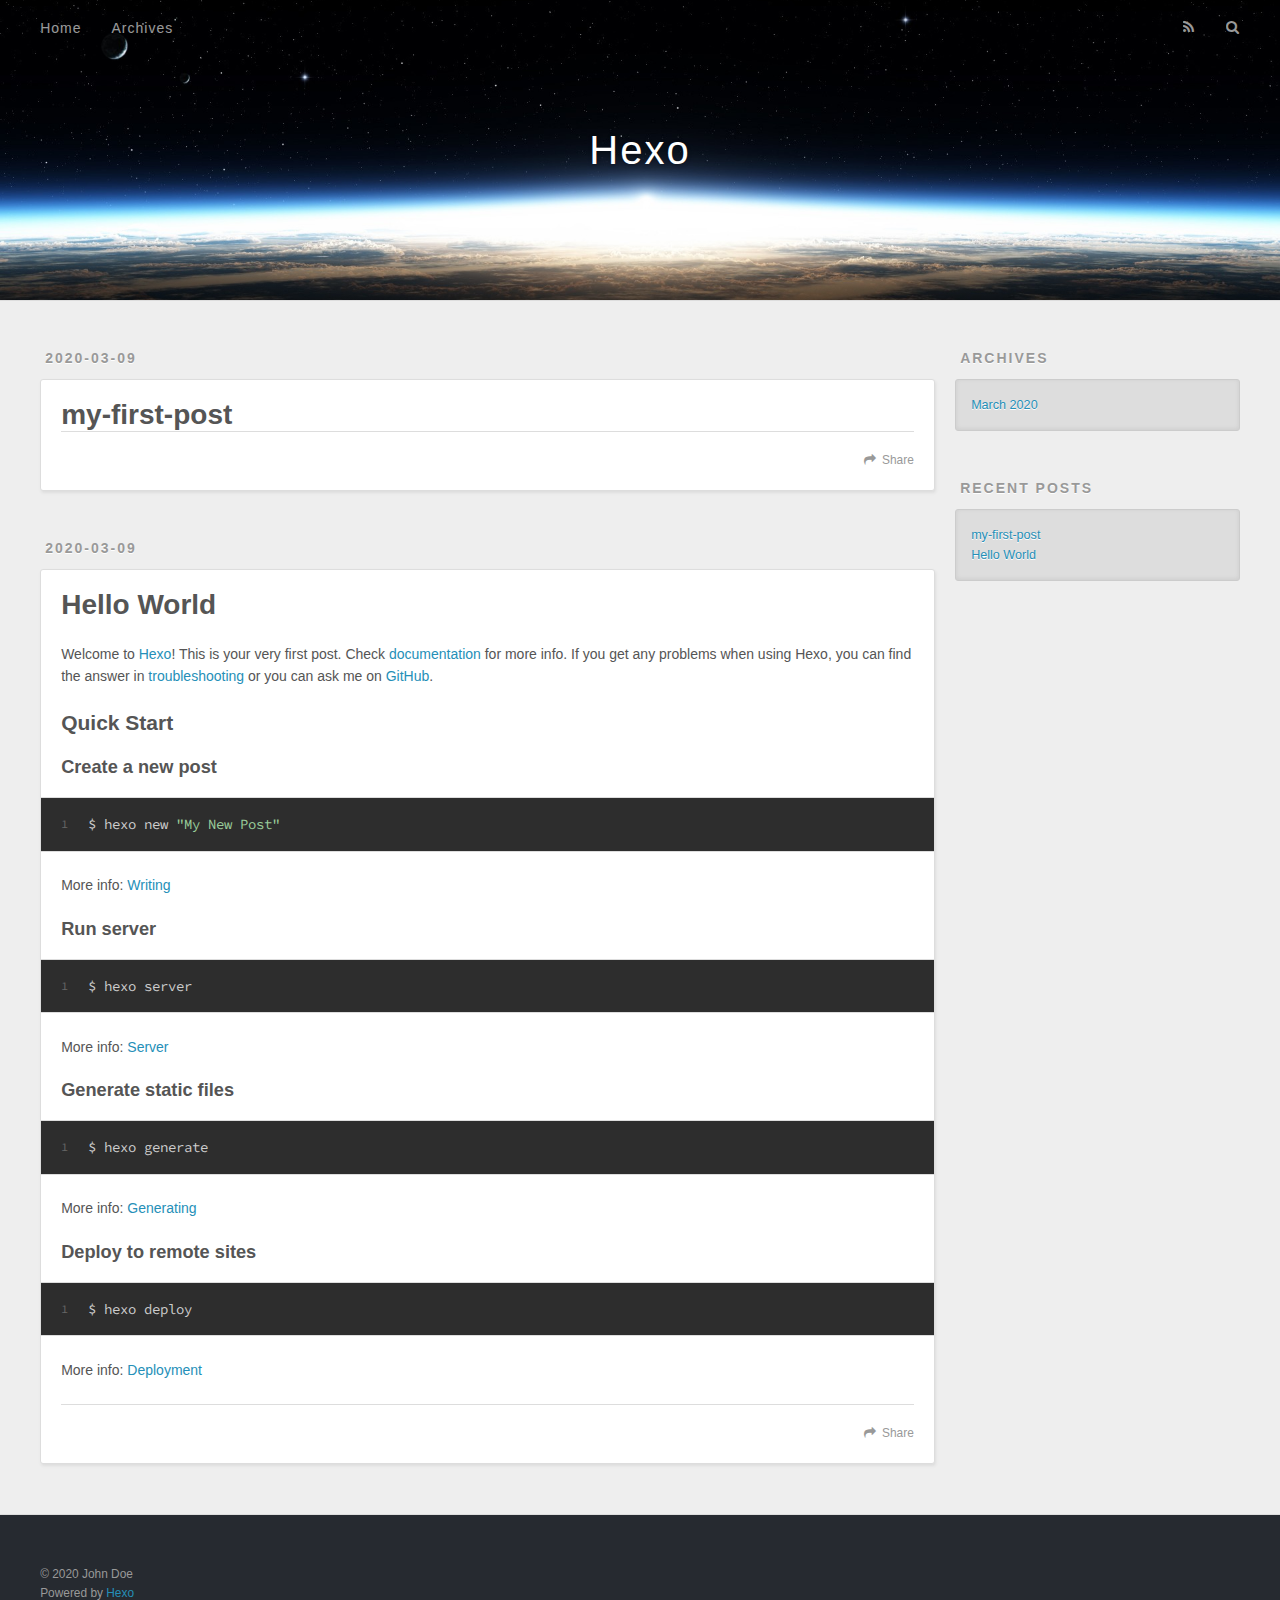
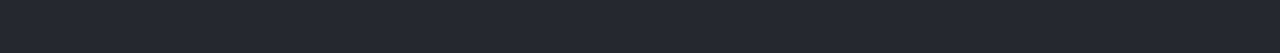
<file: index.html>
<!DOCTYPE html>
<html>
<head>
  <meta charset="utf-8">
  

  
  <title>Hexo</title>
  <meta name="viewport" content="width=device-width, initial-scale=1, maximum-scale=1">
  <meta property="og:type" content="website">
<meta property="og:title" content="Hexo">
<meta property="og:url" content="http://yoursite.com/index.html">
<meta property="og:site_name" content="Hexo">
<meta property="og:locale" content="en_US">
<meta property="article:author" content="John Doe">
<meta name="twitter:card" content="summary">
  
    <link rel="alternate" href="/atom.xml" title="Hexo" type="application/atom+xml">
  
  
    <link rel="icon" href="/favicon.png">
  
  
    <link href="//fonts.googleapis.com/css?family=Source+Code+Pro" rel="stylesheet" type="text/css">
  
  
<link rel="stylesheet" href="/css/style.css">

<meta name="generator" content="Hexo 4.2.0"></head>

<body>
  <div id="container">
    <div id="wrap">
      <header id="header">
  <div id="banner"></div>
  <div id="header-outer" class="outer">
    <div id="header-title" class="inner">
      <h1 id="logo-wrap">
        <a href="/" id="logo">Hexo</a>
      </h1>
      
    </div>
    <div id="header-inner" class="inner">
      <nav id="main-nav">
        <a id="main-nav-toggle" class="nav-icon"></a>
        
          <a class="main-nav-link" href="/">Home</a>
        
          <a class="main-nav-link" href="/archives">Archives</a>
        
      </nav>
      <nav id="sub-nav">
        
          <a id="nav-rss-link" class="nav-icon" href="/atom.xml" title="RSS Feed"></a>
        
        <a id="nav-search-btn" class="nav-icon" title="Search"></a>
      </nav>
      <div id="search-form-wrap">
        <form action="//google.com/search" method="get" accept-charset="UTF-8" class="search-form"><input type="search" name="q" class="search-form-input" placeholder="Search"><button type="submit" class="search-form-submit">&#xF002;</button><input type="hidden" name="sitesearch" value="http://yoursite.com"></form>
      </div>
    </div>
  </div>
</header>
      <div class="outer">
        <section id="main">
  
    <article id="post-my-first-post" class="article article-type-post" itemscope itemprop="blogPost">
  <div class="article-meta">
    <a href="/2020/03/09/my-first-post/" class="article-date">
  <time datetime="2020-03-09T02:50:46.000Z" itemprop="datePublished">2020-03-09</time>
</a>
    
  </div>
  <div class="article-inner">
    
    
      <header class="article-header">
        
  
    <h1 itemprop="name">
      <a class="article-title" href="/2020/03/09/my-first-post/">my-first-post</a>
    </h1>
  

      </header>
    
    <div class="article-entry" itemprop="articleBody">
      
        
      
    </div>
    <footer class="article-footer">
      <a data-url="http://yoursite.com/2020/03/09/my-first-post/" data-id="ck7jyp0we0001h4p4hf518ulb" class="article-share-link">Share</a>
      
      
    </footer>
  </div>
  
</article>


  
    <article id="post-hello-world" class="article article-type-post" itemscope itemprop="blogPost">
  <div class="article-meta">
    <a href="/2020/03/09/hello-world/" class="article-date">
  <time datetime="2020-03-09T02:29:30.949Z" itemprop="datePublished">2020-03-09</time>
</a>
    
  </div>
  <div class="article-inner">
    
    
      <header class="article-header">
        
  
    <h1 itemprop="name">
      <a class="article-title" href="/2020/03/09/hello-world/">Hello World</a>
    </h1>
  

      </header>
    
    <div class="article-entry" itemprop="articleBody">
      
        <p>Welcome to <a href="https://hexo.io/" target="_blank" rel="noopener">Hexo</a>! This is your very first post. Check <a href="https://hexo.io/docs/" target="_blank" rel="noopener">documentation</a> for more info. If you get any problems when using Hexo, you can find the answer in <a href="https://hexo.io/docs/troubleshooting.html" target="_blank" rel="noopener">troubleshooting</a> or you can ask me on <a href="https://github.com/hexojs/hexo/issues" target="_blank" rel="noopener">GitHub</a>.</p>
<h2 id="Quick-Start"><a href="#Quick-Start" class="headerlink" title="Quick Start"></a>Quick Start</h2><h3 id="Create-a-new-post"><a href="#Create-a-new-post" class="headerlink" title="Create a new post"></a>Create a new post</h3><figure class="highlight bash"><table><tr><td class="gutter"><pre><span class="line">1</span><br></pre></td><td class="code"><pre><span class="line">$ hexo new <span class="string">"My New Post"</span></span><br></pre></td></tr></table></figure>

<p>More info: <a href="https://hexo.io/docs/writing.html" target="_blank" rel="noopener">Writing</a></p>
<h3 id="Run-server"><a href="#Run-server" class="headerlink" title="Run server"></a>Run server</h3><figure class="highlight bash"><table><tr><td class="gutter"><pre><span class="line">1</span><br></pre></td><td class="code"><pre><span class="line">$ hexo server</span><br></pre></td></tr></table></figure>

<p>More info: <a href="https://hexo.io/docs/server.html" target="_blank" rel="noopener">Server</a></p>
<h3 id="Generate-static-files"><a href="#Generate-static-files" class="headerlink" title="Generate static files"></a>Generate static files</h3><figure class="highlight bash"><table><tr><td class="gutter"><pre><span class="line">1</span><br></pre></td><td class="code"><pre><span class="line">$ hexo generate</span><br></pre></td></tr></table></figure>

<p>More info: <a href="https://hexo.io/docs/generating.html" target="_blank" rel="noopener">Generating</a></p>
<h3 id="Deploy-to-remote-sites"><a href="#Deploy-to-remote-sites" class="headerlink" title="Deploy to remote sites"></a>Deploy to remote sites</h3><figure class="highlight bash"><table><tr><td class="gutter"><pre><span class="line">1</span><br></pre></td><td class="code"><pre><span class="line">$ hexo deploy</span><br></pre></td></tr></table></figure>

<p>More info: <a href="https://hexo.io/docs/one-command-deployment.html" target="_blank" rel="noopener">Deployment</a></p>

      
    </div>
    <footer class="article-footer">
      <a data-url="http://yoursite.com/2020/03/09/hello-world/" data-id="ck7jyp0w80000h4p4awagh8jk" class="article-share-link">Share</a>
      
      
    </footer>
  </div>
  
</article>


  




</section>
        
          <aside id="sidebar">
  
    

  
    

  
    
  
    
  <div class="widget-wrap">
    <h3 class="widget-title">Archives</h3>
    <div class="widget">
      <ul class="archive-list"><li class="archive-list-item"><a class="archive-list-link" href="/archives/2020/03/">March 2020</a></li></ul>
    </div>
  </div>


  
    
  <div class="widget-wrap">
    <h3 class="widget-title">Recent Posts</h3>
    <div class="widget">
      <ul>
        
          <li>
            <a href="/2020/03/09/my-first-post/">my-first-post</a>
          </li>
        
          <li>
            <a href="/2020/03/09/hello-world/">Hello World</a>
          </li>
        
      </ul>
    </div>
  </div>

  
</aside>
        
      </div>
      <footer id="footer">
  
  <div class="outer">
    <div id="footer-info" class="inner">
      &copy; 2020 John Doe<br>
      Powered by <a href="http://hexo.io/" target="_blank">Hexo</a>
    </div>
  </div>
</footer>
    </div>
    <nav id="mobile-nav">
  
    <a href="/" class="mobile-nav-link">Home</a>
  
    <a href="/archives" class="mobile-nav-link">Archives</a>
  
</nav>
    

<script src="//ajax.googleapis.com/ajax/libs/jquery/2.0.3/jquery.min.js"></script>


  
<link rel="stylesheet" href="/fancybox/jquery.fancybox.css">

  
<script src="/fancybox/jquery.fancybox.pack.js"></script>




<script src="/js/script.js"></script>




  </div>
</body>
</html>
</file>
<file: css/style.css>
body {
  width: 100%;
}
body:before,
body:after {
  content: "";
  display: table;
}
body:after {
  clear: both;
}
html,
body,
div,
span,
applet,
object,
iframe,
h1,
h2,
h3,
h4,
h5,
h6,
p,
blockquote,
pre,
a,
abbr,
acronym,
address,
big,
cite,
code,
del,
dfn,
em,
img,
ins,
kbd,
q,
s,
samp,
small,
strike,
strong,
sub,
sup,
tt,
var,
dl,
dt,
dd,
ol,
ul,
li,
fieldset,
form,
label,
legend,
table,
caption,
tbody,
tfoot,
thead,
tr,
th,
td {
  margin: 0;
  padding: 0;
  border: 0;
  outline: 0;
  font-weight: inherit;
  font-style: inherit;
  font-family: inherit;
  font-size: 100%;
  vertical-align: baseline;
}
body {
  line-height: 1;
  color: #000;
  background: #fff;
}
ol,
ul {
  list-style: none;
}
table {
  border-collapse: separate;
  border-spacing: 0;
  vertical-align: middle;
}
caption,
th,
td {
  text-align: left;
  font-weight: normal;
  vertical-align: middle;
}
a img {
  border: none;
}
input,
button {
  margin: 0;
  padding: 0;
}
input::-moz-focus-inner,
button::-moz-focus-inner {
  border: 0;
  padding: 0;
}
@font-face {
  font-family: FontAwesome;
  font-style: normal;
  font-weight: normal;
  src: url("fonts/fontawesome-webfont.eot?v=#4.0.3");
  src: url("fonts/fontawesome-webfont.eot?#iefix&v=#4.0.3") format("embedded-opentype"), url("fonts/fontawesome-webfont.woff?v=#4.0.3") format("woff"), url("fonts/fontawesome-webfont.ttf?v=#4.0.3") format("truetype"), url("fonts/fontawesome-webfont.svg#fontawesomeregular?v=#4.0.3") format("svg");
}
html,
body,
#container {
  height: 100%;
}
body {
  background: #eee;
  font: 14px -apple-system, BlinkMacSystemFont, "Segoe UI", "Roboto", "Oxygen", "Ubuntu", "Cantarell", "Fira Sans", "Droid Sans", "Helvetica Neue", sans-serif;
  -webkit-text-size-adjust: 100%;
}
.outer {
  max-width: 1220px;
  margin: 0 auto;
  padding: 0 20px;
}
.outer:before,
.outer:after {
  content: "";
  display: table;
}
.outer:after {
  clear: both;
}
.inner {
  display: inline;
  float: left;
  width: 98.33333333333333%;
  margin: 0 0.833333333333333%;
}
.left,
.alignleft {
  float: left;
}
.right,
.alignright {
  float: right;
}
.clear {
  clear: both;
}
#container {
  position: relative;
}
.mobile-nav-on {
  overflow: hidden;
}
#wrap {
  height: 100%;
  width: 100%;
  position: absolute;
  top: 0;
  left: 0;
  -webkit-transition: 0.2s ease-out;
  -moz-transition: 0.2s ease-out;
  -ms-transition: 0.2s ease-out;
  transition: 0.2s ease-out;
  z-index: 1;
  background: #eee;
}
.mobile-nav-on #wrap {
  left: 280px;
}
@media screen and (min-width: 768px) {
  #main {
    display: inline;
    float: left;
    width: 73.33333333333333%;
    margin: 0 0.833333333333333%;
  }
}
.article-date,
.article-category-link,
.archive-year,
.widget-title {
  text-decoration: none;
  text-transform: uppercase;
  letter-spacing: 2px;
  color: #999;
  margin-bottom: 1em;
  margin-left: 5px;
  line-height: 1em;
  text-shadow: 0 1px #fff;
  font-weight: bold;
}
.article-inner,
.archive-article-inner {
  background: #fff;
  -webkit-box-shadow: 1px 2px 3px #ddd;
  box-shadow: 1px 2px 3px #ddd;
  border: 1px solid #ddd;
  border-radius: 3px;
}
.article-entry h1,
.widget h1 {
  font-size: 2em;
}
.article-entry h2,
.widget h2 {
  font-size: 1.5em;
}
.article-entry h3,
.widget h3 {
  font-size: 1.3em;
}
.article-entry h4,
.widget h4 {
  font-size: 1.2em;
}
.article-entry h5,
.widget h5 {
  font-size: 1em;
}
.article-entry h6,
.widget h6 {
  font-size: 1em;
  color: #999;
}
.article-entry hr,
.widget hr {
  border: 1px dashed #ddd;
}
.article-entry strong,
.widget strong {
  font-weight: bold;
}
.article-entry em,
.widget em,
.article-entry cite,
.widget cite {
  font-style: italic;
}
.article-entry sup,
.widget sup,
.article-entry sub,
.widget sub {
  font-size: 0.75em;
  line-height: 0;
  position: relative;
  vertical-align: baseline;
}
.article-entry sup,
.widget sup {
  top: -0.5em;
}
.article-entry sub,
.widget sub {
  bottom: -0.2em;
}
.article-entry small,
.widget small {
  font-size: 0.85em;
}
.article-entry acronym,
.widget acronym,
.article-entry abbr,
.widget abbr {
  border-bottom: 1px dotted;
}
.article-entry ul,
.widget ul,
.article-entry ol,
.widget ol,
.article-entry dl,
.widget dl {
  margin: 0 20px;
  line-height: 1.6em;
}
.article-entry ul ul,
.widget ul ul,
.article-entry ol ul,
.widget ol ul,
.article-entry ul ol,
.widget ul ol,
.article-entry ol ol,
.widget ol ol {
  margin-top: 0;
  margin-bottom: 0;
}
.article-entry ul,
.widget ul {
  list-style: disc;
}
.article-entry ol,
.widget ol {
  list-style: decimal;
}
.article-entry dt,
.widget dt {
  font-weight: bold;
}
#header {
  height: 300px;
  position: relative;
  border-bottom: 1px solid #ddd;
}
#header:before,
#header:after {
  content: "";
  position: absolute;
  left: 0;
  right: 0;
  height: 40px;
}
#header:before {
  top: 0;
  background: -webkit-linear-gradient(rgba(0,0,0,0.2), transparent);
  background: -moz-linear-gradient(rgba(0,0,0,0.2), transparent);
  background: -ms-linear-gradient(rgba(0,0,0,0.2), transparent);
  background: linear-gradient(rgba(0,0,0,0.2), transparent);
}
#header:after {
  bottom: 0;
  background: -webkit-linear-gradient(transparent, rgba(0,0,0,0.2));
  background: -moz-linear-gradient(transparent, rgba(0,0,0,0.2));
  background: -ms-linear-gradient(transparent, rgba(0,0,0,0.2));
  background: linear-gradient(transparent, rgba(0,0,0,0.2));
}
#header-outer {
  height: 100%;
  position: relative;
}
#header-inner {
  position: relative;
  overflow: hidden;
}
#banner {
  position: absolute;
  top: 0;
  left: 0;
  width: 100%;
  height: 100%;
  background: url("images/banner.jpg") center #000;
  -webkit-background-size: cover;
  -moz-background-size: cover;
  background-size: cover;
  z-index: -1;
}
#header-title {
  text-align: center;
  height: 40px;
  position: absolute;
  top: 50%;
  left: 0;
  margin-top: -20px;
}
#logo,
#subtitle {
  text-decoration: none;
  color: #fff;
  font-weight: 300;
  text-shadow: 0 1px 4px rgba(0,0,0,0.3);
}
#logo {
  font-size: 40px;
  line-height: 40px;
  letter-spacing: 2px;
}
#subtitle {
  font-size: 16px;
  line-height: 16px;
  letter-spacing: 1px;
}
#subtitle-wrap {
  margin-top: 16px;
}
#main-nav {
  float: left;
  margin-left: -15px;
}
.nav-icon,
.main-nav-link {
  float: left;
  color: #fff;
  opacity: 0.6;
  text-decoration: none;
  text-shadow: 0 1px rgba(0,0,0,0.2);
  -webkit-transition: opacity 0.2s;
  -moz-transition: opacity 0.2s;
  -ms-transition: opacity 0.2s;
  transition: opacity 0.2s;
  display: block;
  padding: 20px 15px;
}
.nav-icon:hover,
.main-nav-link:hover {
  opacity: 1;
}
.nav-icon {
  font-family: FontAwesome;
  text-align: center;
  font-size: 14px;
  width: 14px;
  height: 14px;
  padding: 20px 15px;
  position: relative;
  cursor: pointer;
}
.main-nav-link {
  font-weight: 300;
  letter-spacing: 1px;
}
@media screen and (max-width: 479px) {
  .main-nav-link {
    display: none;
  }
}
#main-nav-toggle {
  display: none;
}
#main-nav-toggle:before {
  content: "\f0c9";
}
@media screen and (max-width: 479px) {
  #main-nav-toggle {
    display: block;
  }
}
#sub-nav {
  float: right;
  margin-right: -15px;
}
#nav-rss-link:before {
  content: "\f09e";
}
#nav-search-btn:before {
  content: "\f002";
}
#search-form-wrap {
  position: absolute;
  top: 15px;
  width: 150px;
  height: 30px;
  right: -150px;
  opacity: 0;
  -webkit-transition: 0.2s ease-out;
  -moz-transition: 0.2s ease-out;
  -ms-transition: 0.2s ease-out;
  transition: 0.2s ease-out;
}
#search-form-wrap.on {
  opacity: 1;
  right: 0;
}
@media screen and (max-width: 479px) {
  #search-form-wrap {
    width: 100%;
    right: -100%;
  }
}
.search-form {
  position: absolute;
  top: 0;
  left: 0;
  right: 0;
  background: #fff;
  padding: 5px 15px;
  border-radius: 15px;
  -webkit-box-shadow: 0 0 10px rgba(0,0,0,0.3);
  box-shadow: 0 0 10px rgba(0,0,0,0.3);
}
.search-form-input {
  border: none;
  background: none;
  color: #555;
  width: 100%;
  font: 13px -apple-system, BlinkMacSystemFont, "Segoe UI", "Roboto", "Oxygen", "Ubuntu", "Cantarell", "Fira Sans", "Droid Sans", "Helvetica Neue", sans-serif;
  outline: none;
}
.search-form-input::-webkit-search-results-decoration,
.search-form-input::-webkit-search-cancel-button {
  -webkit-appearance: none;
}
.search-form-submit {
  position: absolute;
  top: 50%;
  right: 10px;
  margin-top: -7px;
  font: 13px FontAwesome;
  border: none;
  background: none;
  color: #bbb;
  cursor: pointer;
}
.search-form-submit:hover,
.search-form-submit:focus {
  color: #777;
}
.article {
  margin: 50px 0;
}
.article-inner {
  overflow: hidden;
}
.article-meta:before,
.article-meta:after {
  content: "";
  display: table;
}
.article-meta:after {
  clear: both;
}
.article-date {
  float: left;
}
.article-category {
  float: left;
  line-height: 1em;
  color: #ccc;
  text-shadow: 0 1px #fff;
  margin-left: 8px;
}
.article-category:before {
  content: "\2022";
}
.article-category-link {
  margin: 0 12px 1em;
}
.article-header {
  padding: 20px 20px 0;
}
.article-title {
  text-decoration: none;
  font-size: 2em;
  font-weight: bold;
  color: #555;
  line-height: 1.1em;
  -webkit-transition: color 0.2s;
  -moz-transition: color 0.2s;
  -ms-transition: color 0.2s;
  transition: color 0.2s;
}
a.article-title:hover {
  color: #258fb8;
}
.article-entry {
  color: #555;
  padding: 0 20px;
}
.article-entry:before,
.article-entry:after {
  content: "";
  display: table;
}
.article-entry:after {
  clear: both;
}
.article-entry p,
.article-entry table {
  line-height: 1.6em;
  margin: 1.6em 0;
}
.article-entry h1,
.article-entry h2,
.article-entry h3,
.article-entry h4,
.article-entry h5,
.article-entry h6 {
  font-weight: bold;
}
.article-entry h1,
.article-entry h2,
.article-entry h3,
.article-entry h4,
.article-entry h5,
.article-entry h6 {
  line-height: 1.1em;
  margin: 1.1em 0;
}
.article-entry a {
  color: #258fb8;
  text-decoration: none;
}
.article-entry a:hover {
  text-decoration: underline;
}
.article-entry ul,
.article-entry ol,
.article-entry dl {
  margin-top: 1.6em;
  margin-bottom: 1.6em;
}
.article-entry img,
.article-entry video {
  max-width: 100%;
  height: auto;
  display: block;
  margin: auto;
}
.article-entry iframe {
  border: none;
}
.article-entry table {
  width: 100%;
  border-collapse: collapse;
  border-spacing: 0;
}
.article-entry th {
  font-weight: bold;
  border-bottom: 3px solid #ddd;
  padding-bottom: 0.5em;
}
.article-entry td {
  border-bottom: 1px solid #ddd;
  padding: 10px 0;
}
.article-entry blockquote {
  font-family: Georgia, "Times New Roman", serif;
  font-size: 1.4em;
  margin: 1.6em 20px;
  text-align: center;
}
.article-entry blockquote footer {
  font-size: 14px;
  margin: 1.6em 0;
  font-family: -apple-system, BlinkMacSystemFont, "Segoe UI", "Roboto", "Oxygen", "Ubuntu", "Cantarell", "Fira Sans", "Droid Sans", "Helvetica Neue", sans-serif;
}
.article-entry blockquote footer cite:before {
  content: "—";
  padding: 0 0.5em;
}
.article-entry .pullquote {
  text-align: left;
  width: 45%;
  margin: 0;
}
.article-entry .pullquote.left {
  margin-left: 0.5em;
  margin-right: 1em;
}
.article-entry .pullquote.right {
  margin-right: 0.5em;
  margin-left: 1em;
}
.article-entry .caption {
  color: #999;
  display: block;
  font-size: 0.9em;
  margin-top: 0.5em;
  position: relative;
  text-align: center;
}
.article-entry .video-container {
  position: relative;
  padding-top: 56.25%;
  height: 0;
  overflow: hidden;
}
.article-entry .video-container iframe,
.article-entry .video-container object,
.article-entry .video-container embed {
  position: absolute;
  top: 0;
  left: 0;
  width: 100%;
  height: 100%;
  margin-top: 0;
}
.article-more-link a {
  display: inline-block;
  line-height: 1em;
  padding: 6px 15px;
  border-radius: 15px;
  background: #eee;
  color: #999;
  text-shadow: 0 1px #fff;
  text-decoration: none;
}
.article-more-link a:hover {
  background: #258fb8;
  color: #fff;
  text-decoration: none;
  text-shadow: 0 1px #1e7293;
}
.article-footer {
  font-size: 0.85em;
  line-height: 1.6em;
  border-top: 1px solid #ddd;
  padding-top: 1.6em;
  margin: 0 20px 20px;
}
.article-footer:before,
.article-footer:after {
  content: "";
  display: table;
}
.article-footer:after {
  clear: both;
}
.article-footer a {
  color: #999;
  text-decoration: none;
}
.article-footer a:hover {
  color: #555;
}
.article-tag-list-item {
  float: left;
  margin-right: 10px;
}
.article-tag-list-link:before {
  content: "#";
}
.article-comment-link {
  float: right;
}
.article-comment-link:before {
  content: "\f075";
  font-family: FontAwesome;
  padding-right: 8px;
}
.article-share-link {
  cursor: pointer;
  float: right;
  margin-left: 20px;
}
.article-share-link:before {
  content: "\f064";
  font-family: FontAwesome;
  padding-right: 6px;
}
#article-nav {
  position: relative;
}
#article-nav:before,
#article-nav:after {
  content: "";
  display: table;
}
#article-nav:after {
  clear: both;
}
@media screen and (min-width: 768px) {
  #article-nav {
    margin: 50px 0;
  }
  #article-nav:before {
    width: 8px;
    height: 8px;
    position: absolute;
    top: 50%;
    left: 50%;
    margin-top: -4px;
    margin-left: -4px;
    content: "";
    border-radius: 50%;
    background: #ddd;
    -webkit-box-shadow: 0 1px 2px #fff;
    box-shadow: 0 1px 2px #fff;
  }
}
.article-nav-link-wrap {
  text-decoration: none;
  text-shadow: 0 1px #fff;
  color: #999;
  -webkit-box-sizing: border-box;
  -moz-box-sizing: border-box;
  box-sizing: border-box;
  margin-top: 50px;
  text-align: center;
  display: block;
}
.article-nav-link-wrap:hover {
  color: #555;
}
@media screen and (min-width: 768px) {
  .article-nav-link-wrap {
    width: 50%;
    margin-top: 0;
  }
}
@media screen and (min-width: 768px) {
  #article-nav-newer {
    float: left;
    text-align: right;
    padding-right: 20px;
  }
}
@media screen and (min-width: 768px) {
  #article-nav-older {
    float: right;
    text-align: left;
    padding-left: 20px;
  }
}
.article-nav-caption {
  text-transform: uppercase;
  letter-spacing: 2px;
  color: #ddd;
  line-height: 1em;
  font-weight: bold;
}
#article-nav-newer .article-nav-caption {
  margin-right: -2px;
}
.article-nav-title {
  font-size: 0.85em;
  line-height: 1.6em;
  margin-top: 0.5em;
}
.article-share-box {
  position: absolute;
  display: none;
  background: #fff;
  -webkit-box-shadow: 1px 2px 10px rgba(0,0,0,0.2);
  box-shadow: 1px 2px 10px rgba(0,0,0,0.2);
  border-radius: 3px;
  margin-left: -145px;
  overflow: hidden;
  z-index: 1;
}
.article-share-box.on {
  display: block;
}
.article-share-input {
  width: 100%;
  background: none;
  -webkit-box-sizing: border-box;
  -moz-box-sizing: border-box;
  box-sizing: border-box;
  font: 14px -apple-system, BlinkMacSystemFont, "Segoe UI", "Roboto", "Oxygen", "Ubuntu", "Cantarell", "Fira Sans", "Droid Sans", "Helvetica Neue", sans-serif;
  padding: 0 15px;
  color: #555;
  outline: none;
  border: 1px solid #ddd;
  border-radius: 3px 3px 0 0;
  height: 36px;
  line-height: 36px;
}
.article-share-links {
  background: #eee;
}
.article-share-links:before,
.article-share-links:after {
  content: "";
  display: table;
}
.article-share-links:after {
  clear: both;
}
.article-share-twitter,
.article-share-facebook,
.article-share-pinterest,
.article-share-google {
  width: 50px;
  height: 36px;
  display: block;
  float: left;
  position: relative;
  color: #999;
  text-shadow: 0 1px #fff;
}
.article-share-twitter:before,
.article-share-facebook:before,
.article-share-pinterest:before,
.article-share-google:before {
  font-size: 20px;
  font-family: FontAwesome;
  width: 20px;
  height: 20px;
  position: absolute;
  top: 50%;
  left: 50%;
  margin-top: -10px;
  margin-left: -10px;
  text-align: center;
}
.article-share-twitter:hover,
.article-share-facebook:hover,
.article-share-pinterest:hover,
.article-share-google:hover {
  color: #fff;
}
.article-share-twitter:before {
  content: "\f099";
}
.article-share-twitter:hover {
  background: #00aced;
  text-shadow: 0 1px #008abe;
}
.article-share-facebook:before {
  content: "\f09a";
}
.article-share-facebook:hover {
  background: #3b5998;
  text-shadow: 0 1px #2f477a;
}
.article-share-pinterest:before {
  content: "\f0d2";
}
.article-share-pinterest:hover {
  background: #cb2027;
  text-shadow: 0 1px #a21a1f;
}
.article-share-google:before {
  content: "\f0d5";
}
.article-share-google:hover {
  background: #dd4b39;
  text-shadow: 0 1px #be3221;
}
.article-gallery {
  background: #000;
  position: relative;
}
.article-gallery-photos {
  position: relative;
  overflow: hidden;
}
.article-gallery-img {
  display: none;
  max-width: 100%;
}
.article-gallery-img:first-child {
  display: block;
}
.article-gallery-img.loaded {
  position: absolute;
  display: block;
}
.article-gallery-img img {
  display: block;
  max-width: 100%;
  margin: 0 auto;
}
#comments {
  background: #fff;
  -webkit-box-shadow: 1px 2px 3px #ddd;
  box-shadow: 1px 2px 3px #ddd;
  padding: 20px;
  border: 1px solid #ddd;
  border-radius: 3px;
  margin: 50px 0;
}
#comments a {
  color: #258fb8;
}
.archives-wrap {
  margin: 50px 0;
}
.archives:before,
.archives:after {
  content: "";
  display: table;
}
.archives:after {
  clear: both;
}
.archive-year-wrap {
  margin-bottom: 1em;
}
.archives {
  -webkit-column-gap: 10px;
  -moz-column-gap: 10px;
  column-gap: 10px;
}
@media screen and (min-width: 480px) and (max-width: 767px) {
  .archives {
    -webkit-column-count: 2;
    -moz-column-count: 2;
    column-count: 2;
  }
}
@media screen and (min-width: 768px) {
  .archives {
    -webkit-column-count: 3;
    -moz-column-count: 3;
    column-count: 3;
  }
}
.archive-article {
  -webkit-column-break-inside: avoid;
  page-break-inside: avoid;
  overflow: hidden;
  break-inside: avoid-column;
}
.archive-article-inner {
  padding: 10px;
  margin-bottom: 15px;
}
.archive-article-title {
  text-decoration: none;
  font-weight: bold;
  color: #555;
  -webkit-transition: color 0.2s;
  -moz-transition: color 0.2s;
  -ms-transition: color 0.2s;
  transition: color 0.2s;
  line-height: 1.6em;
}
.archive-article-title:hover {
  color: #258fb8;
}
.archive-article-footer {
  margin-top: 1em;
}
.archive-article-date {
  color: #999;
  text-decoration: none;
  font-size: 0.85em;
  line-height: 1em;
  margin-bottom: 0.5em;
  display: block;
}
#page-nav {
  margin: 50px auto;
  background: #fff;
  -webkit-box-shadow: 1px 2px 3px #ddd;
  box-shadow: 1px 2px 3px #ddd;
  border: 1px solid #ddd;
  border-radius: 3px;
  text-align: center;
  color: #999;
  overflow: hidden;
}
#page-nav:before,
#page-nav:after {
  content: "";
  display: table;
}
#page-nav:after {
  clear: both;
}
#page-nav a,
#page-nav span {
  padding: 10px 20px;
  line-height: 1;
  height: 2ex;
}
#page-nav a {
  color: #999;
  text-decoration: none;
}
#page-nav a:hover {
  background: #999;
  color: #fff;
}
#page-nav .prev {
  float: left;
}
#page-nav .next {
  float: right;
}
#page-nav .page-number {
  display: inline-block;
}
@media screen and (max-width: 479px) {
  #page-nav .page-number {
    display: none;
  }
}
#page-nav .current {
  color: #555;
  font-weight: bold;
}
#page-nav .space {
  color: #ddd;
}
#footer {
  background: #262a30;
  padding: 50px 0;
  border-top: 1px solid #ddd;
  color: #999;
}
#footer a {
  color: #258fb8;
  text-decoration: none;
}
#footer a:hover {
  text-decoration: underline;
}
#footer-info {
  line-height: 1.6em;
  font-size: 0.85em;
}
.article-entry pre,
.article-entry .highlight {
  background: #2d2d2d;
  margin: 0 -20px;
  padding: 15px 20px;
  border-style: solid;
  border-color: #ddd;
  border-width: 1px 0;
  overflow: auto;
  color: #ccc;
  line-height: 22.400000000000002px;
}
.article-entry .highlight .gutter pre,
.article-entry .gist .gist-file .gist-data .line-numbers {
  color: #666;
  font-size: 0.85em;
}
.article-entry pre,
.article-entry code {
  font-family: "Source Code Pro", Consolas, Monaco, Menlo, Consolas, monospace;
}
.article-entry code {
  background: #eee;
  text-shadow: 0 1px #fff;
  padding: 0 0.3em;
}
.article-entry pre code {
  background: none;
  text-shadow: none;
  padding: 0;
}
.article-entry .highlight pre {
  border: none;
  margin: 0;
  padding: 0;
}
.article-entry .highlight table {
  margin: 0;
  width: auto;
}
.article-entry .highlight td {
  border: none;
  padding: 0;
}
.article-entry .highlight figcaption {
  font-size: 0.85em;
  color: #999;
  line-height: 1em;
  margin-bottom: 1em;
}
.article-entry .highlight figcaption:before,
.article-entry .highlight figcaption:after {
  content: "";
  display: table;
}
.article-entry .highlight figcaption:after {
  clear: both;
}
.article-entry .highlight figcaption a {
  float: right;
}
.article-entry .highlight .gutter pre {
  text-align: right;
  padding-right: 20px;
}
.article-entry .highlight .line {
  height: 22.400000000000002px;
}
.article-entry .highlight .line.marked {
  background: #515151;
}
.article-entry .gist {
  margin: 0 -20px;
  border-style: solid;
  border-color: #ddd;
  border-width: 1px 0;
  background: #2d2d2d;
  padding: 15px 20px 15px 0;
}
.article-entry .gist .gist-file {
  border: none;
  font-family: "Source Code Pro", Consolas, Monaco, Menlo, Consolas, monospace;
  margin: 0;
}
.article-entry .gist .gist-file .gist-data {
  background: none;
  border: none;
}
.article-entry .gist .gist-file .gist-data .line-numbers {
  background: none;
  border: none;
  padding: 0 20px 0 0;
}
.article-entry .gist .gist-file .gist-data .line-data {
  padding: 0 !important;
}
.article-entry .gist .gist-file .highlight {
  margin: 0;
  padding: 0;
  border: none;
}
.article-entry .gist .gist-file .gist-meta {
  background: #2d2d2d;
  color: #999;
  font: 0.85em -apple-system, BlinkMacSystemFont, "Segoe UI", "Roboto", "Oxygen", "Ubuntu", "Cantarell", "Fira Sans", "Droid Sans", "Helvetica Neue", sans-serif;
  text-shadow: 0 0;
  padding: 0;
  margin-top: 1em;
  margin-left: 20px;
}
.article-entry .gist .gist-file .gist-meta a {
  color: #258fb8;
  font-weight: normal;
}
.article-entry .gist .gist-file .gist-meta a:hover {
  text-decoration: underline;
}
pre .comment,
pre .title {
  color: #999;
}
pre .variable,
pre .attribute,
pre .tag,
pre .regexp,
pre .ruby .constant,
pre .xml .tag .title,
pre .xml .pi,
pre .xml .doctype,
pre .html .doctype,
pre .css .id,
pre .css .class,
pre .css .pseudo {
  color: #f2777a;
}
pre .number,
pre .preprocessor,
pre .built_in,
pre .literal,
pre .params,
pre .constant {
  color: #f99157;
}
pre .class,
pre .ruby .class .title,
pre .css .rules .attribute {
  color: #9c9;
}
pre .string,
pre .value,
pre .inheritance,
pre .header,
pre .ruby .symbol,
pre .xml .cdata {
  color: #9c9;
}
pre .css .hexcolor {
  color: #6cc;
}
pre .function,
pre .python .decorator,
pre .python .title,
pre .ruby .function .title,
pre .ruby .title .keyword,
pre .perl .sub,
pre .javascript .title,
pre .coffeescript .title {
  color: #69c;
}
pre .keyword,
pre .javascript .function {
  color: #c9c;
}
@media screen and (max-width: 479px) {
  #mobile-nav {
    position: absolute;
    top: 0;
    left: 0;
    width: 280px;
    height: 100%;
    background: #191919;
    border-right: 1px solid #fff;
  }
}
@media screen and (max-width: 479px) {
  .mobile-nav-link {
    display: block;
    color: #999;
    text-decoration: none;
    padding: 15px 20px;
    font-weight: bold;
  }
  .mobile-nav-link:hover {
    color: #fff;
  }
}
@media screen and (min-width: 768px) {
  #sidebar {
    display: inline;
    float: left;
    width: 23.333333333333332%;
    margin: 0 0.833333333333333%;
  }
}
.widget-wrap {
  margin: 50px 0;
}
.widget {
  color: #777;
  text-shadow: 0 1px #fff;
  background: #ddd;
  -webkit-box-shadow: 0 -1px 4px #ccc inset;
  box-shadow: 0 -1px 4px #ccc inset;
  border: 1px solid #ccc;
  padding: 15px;
  border-radius: 3px;
}
.widget a {
  color: #258fb8;
  text-decoration: none;
}
.widget a:hover {
  text-decoration: underline;
}
.widget ul ul,
.widget ol ul,
.widget dl ul,
.widget ul ol,
.widget ol ol,
.widget dl ol,
.widget ul dl,
.widget ol dl,
.widget dl dl {
  margin-left: 15px;
  list-style: disc;
}
.widget {
  line-height: 1.6em;
  word-wrap: break-word;
  font-size: 0.9em;
}
.widget ul,
.widget ol {
  list-style: none;
  margin: 0;
}
.widget ul ul,
.widget ol ul,
.widget ul ol,
.widget ol ol {
  margin: 0 20px;
}
.widget ul ul,
.widget ol ul {
  list-style: disc;
}
.widget ul ol,
.widget ol ol {
  list-style: decimal;
}
.category-list-count,
.tag-list-count,
.archive-list-count {
  padding-left: 5px;
  color: #999;
  font-size: 0.85em;
}
.category-list-count:before,
.tag-list-count:before,
.archive-list-count:before {
  content: "(";
}
.category-list-count:after,
.tag-list-count:after,
.archive-list-count:after {
  content: ")";
}
.tagcloud a {
  margin-right: 5px;
  display: inline-block;
}
</file>
